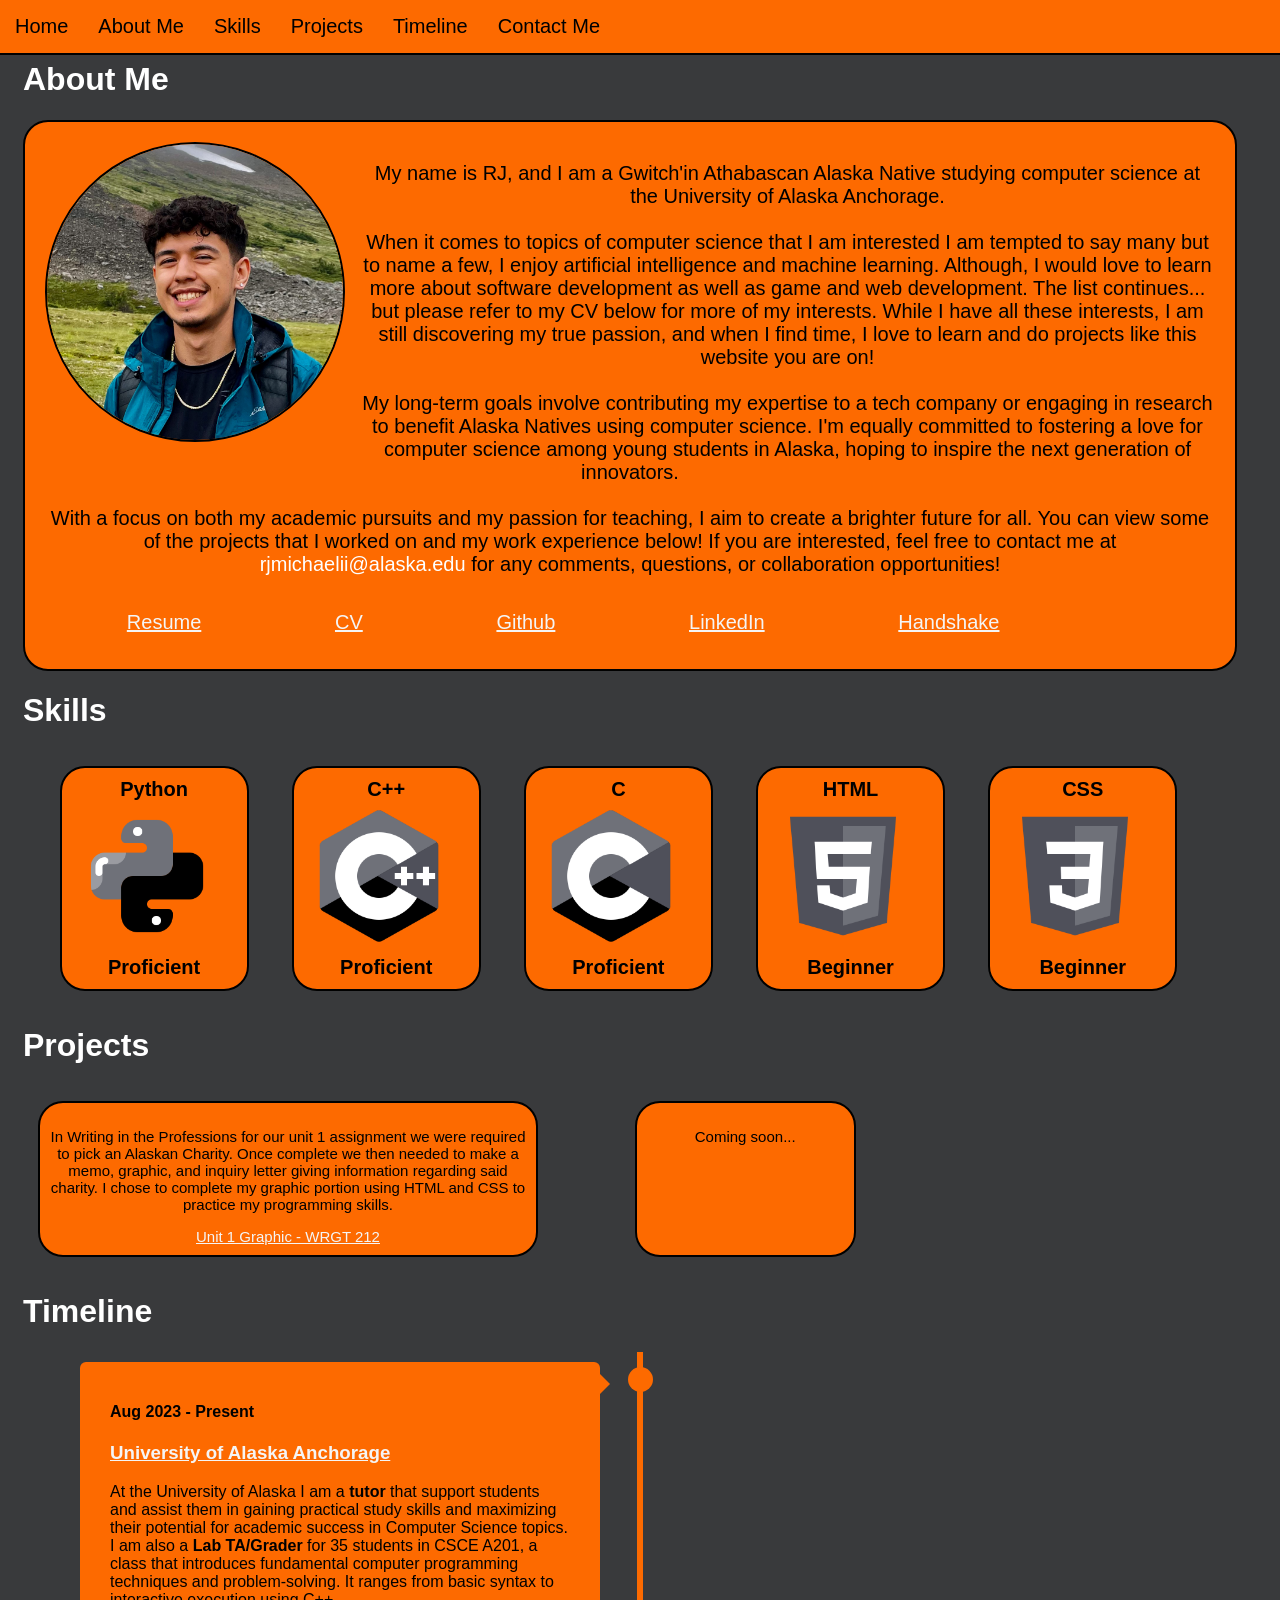
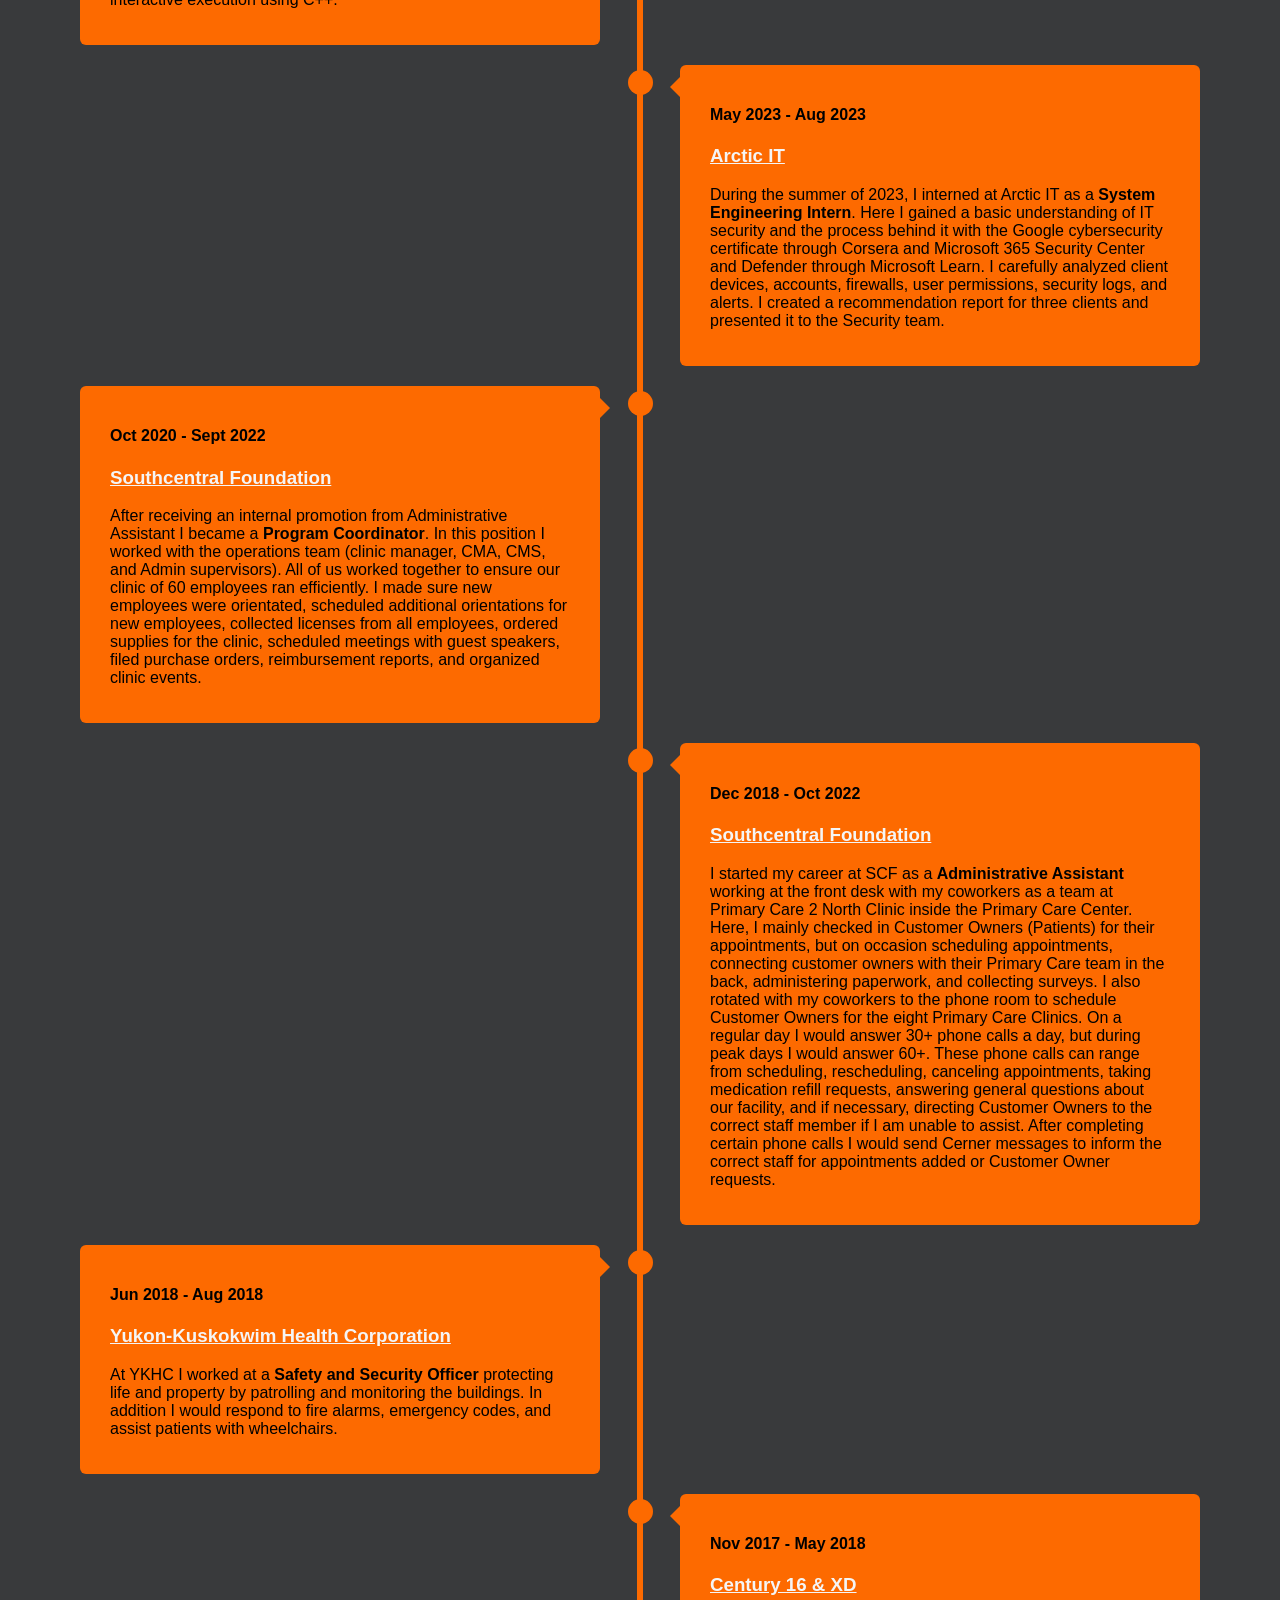
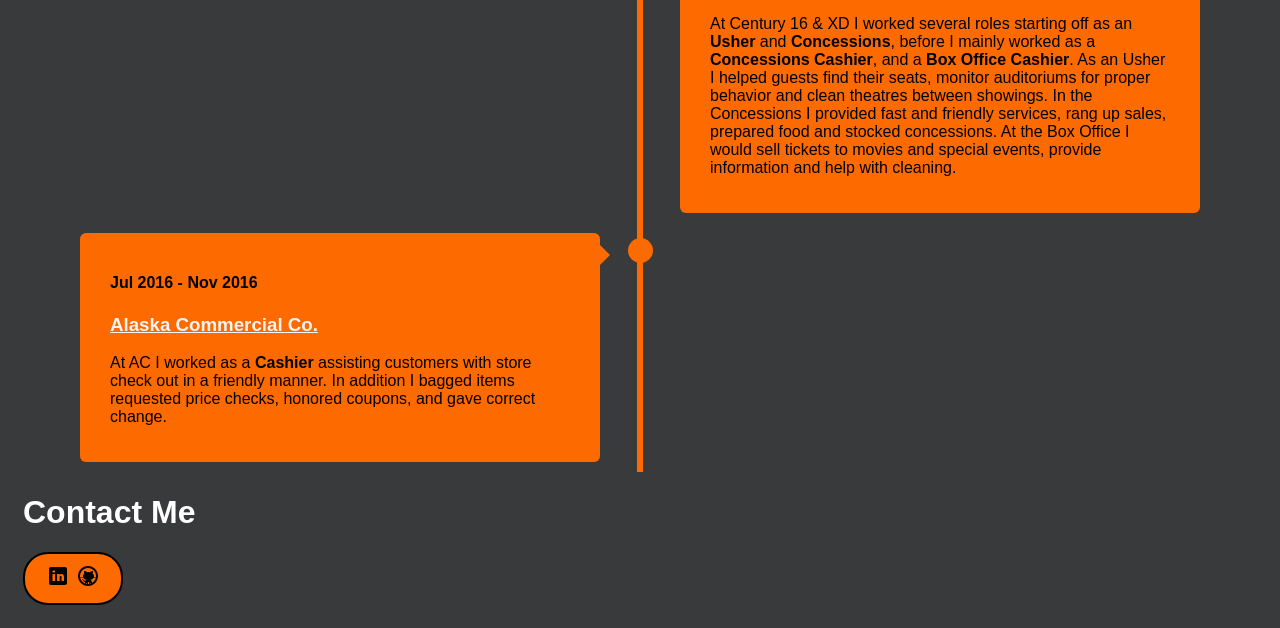
<file: index.html>
<!DOCTYPE html>
<html lang="en">

<head>
    <meta charset="UTF-8">
    <meta http-equiv="X-UA-Compatible" content="IE=edge">
    <meta name="viewport" content="width=device-width, initial-scale=1.0">
    <title>RJ Michael | Portfolio</title>
    <link rel="icon" href="Documents/Icons/RJM icon.png">
    <link rel="stylesheet" href="style.css">

</head>

<body>
    <!-- NAVBAR -->
    <div class="navbar">
        <a href="#" style="color:black;">Home</a>
        <a href="#AboutMe" style="color:black;">About Me</a>
        <a href="#Skills" style="color:black;">Skills</a>
        <a href="#Projects" style="color:black;">Projects</a>
        <a href="#Timeline" style="color:black;">Timeline</a>
        <a href="#ContactMe" style="color:black;">Contact Me</a>
    </div>


    <!-- ABOUT ME -->
    <h1 id="AboutMe">About Me</h1>
    <div class="grid-container-about">
        <div class="grid-item-about">
            <body>
                <div>
                    <img src="Documents/Self Portrait.png" alt="Self Portrait"
                    style="width: 300px; height:300px; margin-right:15px; border-radius: 50%; float: left; border: 2px solid black;"> 
                </div>
                    <p>
                        My name is RJ, and I am a Gwitch'in Athabascan Alaska Native studying computer science at the University of Alaska
                        Anchorage.
                        <br>
                        <br>
                        When it comes to topics of computer science that I am interested I am tempted to say many but to name a few, I enjoy
                        artificial intelligence and machine learning. Although, I would love to learn more about software development as well as
                        game and web development. The list continues... but please refer to my CV below for more of my interests. While I have all
                        these interests, I am still discovering my true passion, and when I find time, I love to learn and do projects like this
                        website you are on!
                        <br>
                        <br>
                        My long-term goals involve contributing my expertise to a tech company or engaging in research to benefit Alaska Natives
                        using computer science. I'm equally committed to fostering a love for computer science among young students in Alaska,
                        hoping to inspire the next generation of innovators.
                        <br>
                        <br>
                        With a focus on both my academic pursuits and my passion for teaching, I aim to create a brighter future for all. You
                        can view some of the projects that I worked on and my work experience below! If you are interested, feel free to contact
                        me at <span style="color: white;">rjmichaelii@alaska.edu</span> for any comments, questions, or collaboration
                        opportunities!
                    </p>
                    <div class="grid-container">
                <div class="grid-tem"><a class="linkTo" href="Documents/Robert RJ Michael - Resume - 7.28.2024.pdf" target="_blank">Resume</a></div>
                <div class="grid-tem"><a class="linkTo" href="Documents/Robert RJ Michael - CV - 10.31.2023.pdf" target="_blank">CV</a></div>
                <div class="grid-tem"><a class="linkTo" href="https://github.com/rjmichaelii" target="_blank">Github</a></div>
                <div class="grid-tem"><a class="linkTo" href="https://www.linkedin.com/in/robert-michael-a444921b5/" target="_blank">LinkedIn</a></div>
                <div class="grid-tem"><a class="linkTo" href="https://app.joinhandshake.com/stu/users/8575053" target="_blank">Handshake</a></div>
                </div>
            </body>
        </div>
    </div>


    <!-- SKILLS -->
    <div>
        <h1 id="Skills">Skills</h1>
        <div class="grid-container">
            <div class="grid-item">
                <b>Python</b>
                <br>
                <img src="Documents/Icons/Programming/python.png"
                style="width: 150px; height:150px; margin-right:15px;">
                <br>
                <b>Proficient</b>
            </div>
            <div class="grid-item">
                <b>C++</b>
                <br>
                <img src="Documents/Icons/Programming/c++.png" style="width: 150px; height:150px; margin-right:15px;">
                <br>
                <b>Proficient</b>
            </div>
            <div class="grid-item">
                <b>C</b>
                <br>
                <img src="Documents/Icons/Programming/c.png" style="width: 150px; height:150px; margin-right:15px;">
                <br>
                <b>Proficient</b>
            </div>

            <div class="grid-item">
                <b>HTML</b>
                <br>
                <img src="Documents/Icons/Programming/html.png" style="width: 150px; height:150px; margin-right:15px;">
                <br>
                <b>Beginner</b>
            </div>
            <div class="grid-item">
                <b>CSS</b>
                <br>
                <img src="Documents/Icons/Programming/css.png" style="width: 150px; height:150px; margin-right:15px;">
                <br>
                <b>Beginner</b>
            </div>
            </div>
        </div>
    </div>


    <!-- PROJECTS -->
    <div>
        <h1 id="Projects">Projects</h1>
        <div class="grid-container">
            <div class="grid-item-projects">
                <p>
                    In Writing in the Professions for our unit 1 assignment we were required to pick an Alaskan Charity.
                    Once complete we then needed to make a memo, graphic, and inquiry letter giving information
                    regarding said charity. I chose to complete my graphic portion using HTML and CSS to practice my
                    programming skills.
                </p>
                <a class="linkTo" href="Unit 1 Graphic for WRTG - Project/index.html" target="_blank">Unit 1 Graphic -
                    WRGT 212</a>
            </div>
            <div class="grid-item-projects">
                <p>
                    Coming soon...
                </p>
                <!-- <a class="linkTo" href="" target="_blank"></a> -->
            </div>
        </div>
    </div>

    <!-- TIMELINE -->
    <div>
        <h1 id="Timeline">Timeline</h1>
        <div class="timeline">

            <div class="container left">
                <div class="content">
                    <h4>Aug 2023 - Present</h4>
                    <h3><a class="linkTo" href="https://www.uaa.alaska.edu/" target="_blank">University of Alaska
                            Anchorage</a></h3>
                    <p>
                        At the University of Alaska I am a <b>tutor</b> that support students and assist them in gaining
                        practical study skills and
                        maximizing their potential for academic success in Computer Science topics. I am also a <b>Lab
                            TA/Grader</b> for
                        35 students in CSCE A201, a class that introduces fundamental computer programming techniques
                        and
                        problem-solving. It ranges from basic syntax to interactive execution using C++.
                    </p>
                </div>
            </div>
            <div class="container right">
                <div class="content">
                    <h4>May 2023 - Aug 2023</h4>
                    <h3><a class="linkTo" href="https://arcticit.com/" target="_blank">Arctic IT</a></h3>
                    <p>
                        During the summer of 2023, I interned at Arctic IT as a <b>System Engineering Intern</b>. Here I
                        gained
                        a basic understanding of IT security and the process behind it with the Google cybersecurity
                        certificate
                        through Corsera and Microsoft 365 Security Center and Defender through Microsoft Learn. I
                        carefully analyzed
                        client devices, accounts, firewalls, user permissions, security logs, and alerts. I created a
                        recommendation
                        report for three clients and presented it to the Security team.
                    </p>
                </div>
            </div>
            <div class="container left">
                <div class="content">
                    <h4>Oct 2020 - Sept 2022</h4>
                    <h3><a class="linkTo" href="https://www.southcentralfoundation.com/" target="_blank">Southcentral
                            Foundation</a></h3>
                    <p>
                        After receiving an internal promotion from Administrative Assistant I became a <b>Program
                            Coordinator</b>. In
                        this position I worked with the operations team (clinic manager, CMA, CMS, and Admin
                        supervisors). All of us
                        worked together to ensure our clinic of 60 employees ran efficiently. I made sure new employees
                        were
                        orientated, scheduled additional orientations for new employees, collected licenses from all
                        employees,
                        ordered supplies for the clinic, scheduled meetings with guest speakers, filed purchase orders,
                        reimbursement
                        reports, and organized clinic events.
                    </p>
                </div>
            </div>
            <div class="container right">
                <div class="content">
                    <h4>Dec 2018 - Oct 2022</h4>
                    <h3><a class="linkTo" href="https://www.southcentralfoundation.com/" target="_blank">Southcentral
                            Foundation</a></h3>
                    <p>
                        I started my career at SCF as a <b>Administrative Assistant</b> working at the front desk with
                        my coworkers as
                        a team at Primary Care 2 North Clinic inside the Primary Care Center. Here, I mainly checked in
                        Customer Owners
                        (Patients) for their appointments, but on occasion scheduling appointments, connecting customer
                        owners with
                        their Primary Care team in the back, administering paperwork, and collecting surveys. I also
                        rotated with my
                        coworkers to the phone room to schedule Customer Owners for the eight Primary Care Clinics. On a
                        regular day I
                        would answer 30+ phone calls a day, but during peak days I would answer 60+. These phone calls
                        can range from
                        scheduling, rescheduling, canceling appointments, taking medication refill requests, answering
                        general questions
                        about our facility, and if necessary, directing Customer Owners to the correct staff member if I
                        am unable to
                        assist. After completing certain phone calls I would send Cerner messages to inform the correct
                        staff for
                        appointments added or Customer Owner requests.

                    </p>
                </div>
            </div>
            <div class="container left">
                <div class="content">
                    <h4>Jun 2018 - Aug 2018</h4>
                    <h3><a class="linkTo" href="https://www.ykhc.org/" target="_blank">Yukon-Kuskokwim Health
                            Corporation</a></h3>
                    <p>
                        At YKHC I worked at a <b>Safety and Security Officer</b> protecting life and property by
                        patrolling
                        and monitoring the buildings. In addition I would respond to fire alarms, emergency codes, and
                        assist
                        patients with wheelchairs.
                    </p>
                </div>
            </div>
            <div class="container right">
                <div class="content">
                    <h4>Nov 2017 - May 2018</h4>
                    <h3><a class="linkTo" href="https://www.cinemark.com/about-cinemark" target="_blank">Century 16 &
                            XD</a></h3>
                    <p>
                        At Century 16 & XD I worked several roles starting off as an <b>Usher</b> and
                        <b>Concessions</b>, before I mainly
                        worked as a <b>Concessions Cashier</b>, and a <b>Box Office Cashier</b>. As an Usher I helped
                        guests find their
                        seats, monitor auditoriums for proper behavior and clean theatres between showings. In the
                        Concessions I provided
                        fast and friendly services, rang up sales, prepared food and stocked concessions. At the Box
                        Office I would sell
                        tickets to movies and special events, provide information and help with cleaning.
                    </p>
                </div>
            </div>
            <div class="container left">
                <div class="content">
                    <h4>Jul 2016 - Nov 2016</h4>
                    <h3><a class="linkTo" href="https://www.alaskacommercial.com/about-us" target="_blank">Alaska
                            Commercial Co.</a></h3>
                    <p>
                        At AC I worked as a <b>Cashier</b> assisting customers with store check out in a friendly
                        manner. In addition I bagged items
                        requested price checks, honored coupons, and gave correct change.
                    </p>
                </div>
            </div>
        </div>
    </div>

    <!-- CONTACT-->
    <div id="ContactMe">
        <h1>Contact Me</h1>
        <div class="grid-item-contactme">
            <a href="https://www.linkedin.com/in/robert-michael-a444921b5" class="linkedin" target="_blank"><img
                    src="Documents/Icons/Profiles/linkedin.png"></a>
            <a href="https://github.com/rjmichaelii" class="github" target="_blank"><img
                    src="Documents/Icons/Profiles/github.png"></a>
            <br>
        </div>


</body>
</html>
</file>
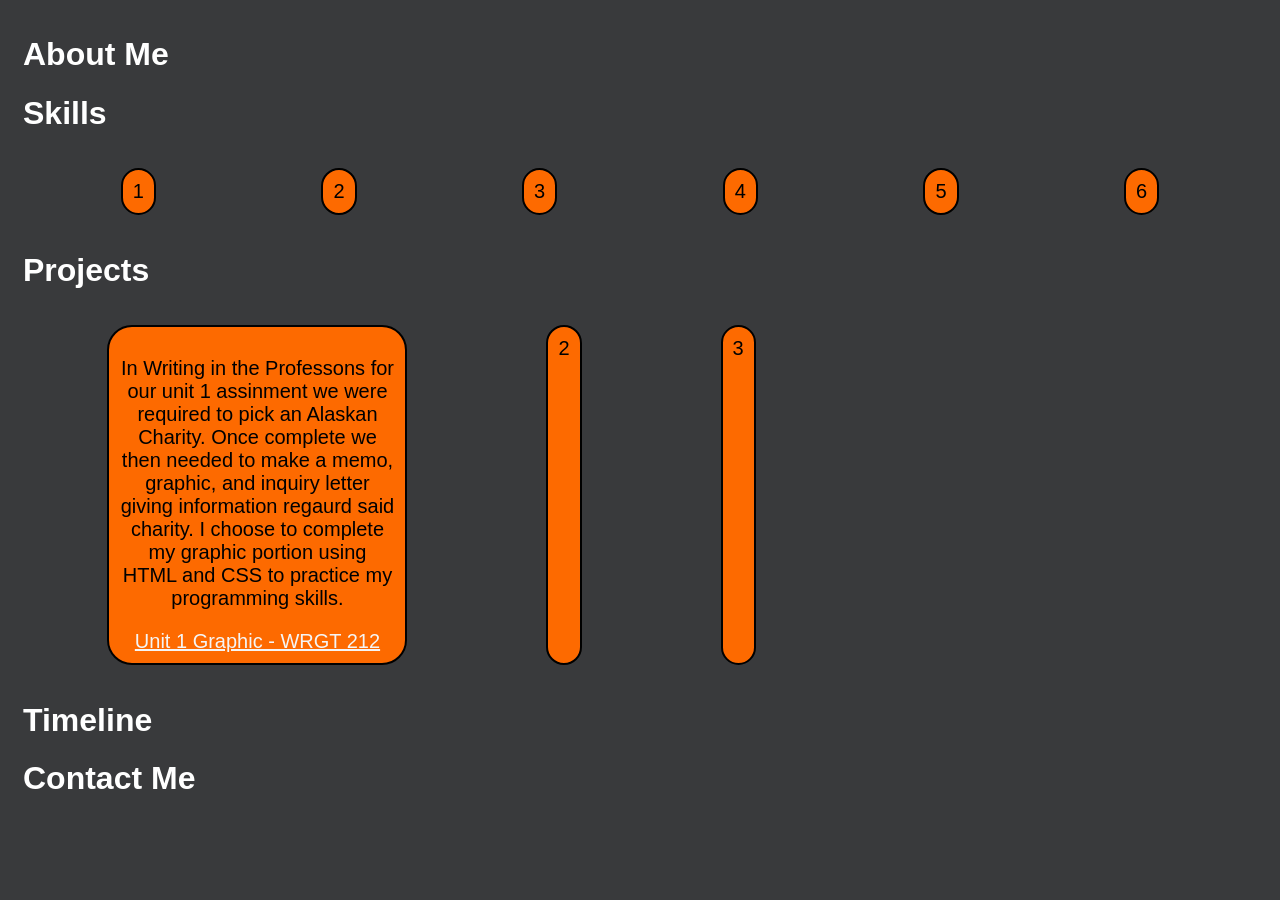
<file: main.html>
<!DOCTYPE html>
<html lang="en">
<head>
    <meta charset="UTF-8">
    <meta http-equiv="X-UA-Compatible" content="IE=edge">
    <meta name="viewport" content="width=device-width, initial-scale=1.0">
    <title>RJ Michael | Portfolio</title>
    <link rel="icon" href="RJM icon.png?">
    <link rel="stylesheet" href="style.css">

</head>
<body>
    <!-- NAVBAR -->
    <div>
        
    </div>

    <!-- ABOUT ME-->
    <div>
        <h1>About Me</h1>
    
    </div>
    
    <!-- SKILLS -->
    <div>
    <h1>Skills</h1>
        <div class="grid-container">
            <div class="grid-item">1</div>
            <div class="grid-item">2</div>
            <div class="grid-item">3</div>
            <div class="grid-item">4</div>
            <div class="grid-item">5</div>
            <div class="grid-item">6</div>
        </div>
    </div>


    <!-- PROJECTS -->
    <div>
        <h1>Projects</h1>
            <div class="grid-container">
                <div class="grid-item">
                    <p>
                        In Writing in the Professons for our unit 1 assinment we were required to pick an Alaskan Charity. Once complete we then needed to make a memo, graphic, and inquiry letter giving information regaurd said charity. I choose to complete my graphic portion using HTML and CSS to practice my programming skills.
                    </p>
                    <a href="Unit 1 Graphic for WRTG - Project/index.html">Unit 1 Graphic - WRGT 212</a>
                </div>
                <div class="grid-item">2</div>
                <div class="grid-item">3</div>
            </div>
    </div>

    <!-- TIMELINE -->
    <div>
        <h1>Timeline</h1>
    
    </div>

    <!-- CONTACT-->
    <div>
        <h1>Contact Me</h1>
    
    </div>

    <!-- FOOTER -->
    <div>
    
    </div>

</body>
</html>
</file>
<file: style.css>
/* Darkmode */
html {
    background-color: #393A3C;
    color: black;
    padding: 15px;
}

h1 {
    color: white;
}

.grid-container {
    display: grid;
    grid-template-columns: auto auto auto auto auto auto;
    padding: 15px;
}
.grid-container {
    display: grid;
    grid-template-columns: auto auto auto auto auto auto;
    padding: 15px;
}
.grid-item-about {
    background-color: #FD6A00;
    border: 2px solid black;
    border-radius: 25px;
    padding: 20px;
    font-size: 20px;
    height: auto;
    text-align: center;
    margin-left: 20;
    margin-right: 20px;
}

.grid-item {
    background-color: #FD6A00;
    border: 2px solid black;
    border-radius: 25px;
    padding: 10px;
    font-size: 20px;
    text-align: center;
    max-width: 300px;
    margin-left: auto;
    margin-right: auto;
}

.grid-item-projects {
    background-color: #FD6A00;
    border: 2px solid black;
    border-radius: 25px;
    padding: 10px;
    font-size: 15px;
    text-align: center;
    max-width: 500px;
}

.grid-item-contactme {
    background-color: #FD6A00;
    border: 2px solid black;
    border-radius: 25px;
    padding: 10px;
    font-size: 20px;
    text-align: center;
    max-width: 100px;
}

/* LINKS */
a:link {
    color: whitesmoke;
    cursor: pointer;
    text-decoration: underline;
}

a.linkTo:visited {
    color: gray;
    cursor: pointer;
    text-decoration: underline;
}

#AboutMe {
    padding-top: 25px;
}

/* NAVBAR */
.navbar {
    width: 100%;
    background-color: #FD6A00;
    border-bottom: 2px solid black;
    overflow: auto;
    position: fixed;
    top: 0;
    left: 0;
    z-index: 10;
}

.navbar a {
    float: left;
    text-align: center;
    padding: 15px;
    text-decoration: none;
    font-size: 20px;
}

.navbar a:hover {
    background-color: orangered;
}

.navbar a:visited {
    color: whitesmoke;
    cursor: pointer;
    text-decoration: underline;
}

@media screen and (max-width: 500px) {
    .navbar a {
        float: none;
        display: block;
    }
}

/* TIMELINE */
* {
    box-sizing: border-box;
}

body {
    font-family: Helvetica, sans-serif;
}

/* The actual timeline (the vertical ruler) */
.timeline {
    position: relative;
    max-width: 1200px;
    margin: 0 auto;
}

/* The actual timeline (the vertical ruler) */
.timeline::after {
    content: '';
    position: absolute;
    width: 6px;
    background-color: #FD6A00;
    top: 0;
    bottom: 0;
    left: 50%;
    margin-left: -3px;
}

/* Container around content */
.container {
    padding: 10px 40px;
    position: relative;
    background-color: inherit;
    width: 50%;
}

/* The circles on the timeline */
.container::after {
    content: '';
    position: absolute;
    width: 25px;
    height: 25px;
    right: -12.5px;
    background-color: #FD6A00;
    top: 15px;
    border-radius: 50%;
    z-index: 1;
}

/* Place the container to the left */
.left {
    left: 0;
}

/* Place the container to the right */
.right {
    left: 50%;
}

/* Add arrows to the left container (pointing right) */
.left::before {
    content: " ";
    height: 0;
    position: absolute;
    top: 22px;
    width: 0;
    z-index: 1;
    right: 30px;
    border: medium solid white;
    border-width: 10px 0 10px 10px;
    border-color: transparent transparent transparent #FD6A00;
}

/* Add arrows to the right container (pointing left) */
.right::before {
    content: " ";
    height: 0;
    position: absolute;
    top: 22px;
    width: 0;
    z-index: 1;
    left: 30px;
    border: medium solid white;
    border-width: 10px 10px 10px 0;
    border-color: transparent #FD6A00 transparent transparent;
}

/* Fix the circle for containers on the right side */
.right::after {
    left: -12.5px;
}

/* The actual content */
.content {
    padding: 20px 30px;
    background-color: #FD6A00;
    position: relative;
    border-radius: 6px;
}

@media screen and (max-width: 600px) {
    .navbar a:not(:first-child) {
        display: none;
    }

    .navbar a.icon {
        float: right;
        display: block;
    }
}

/* Media queries - Responsive timeline on screens less than 600px wide */
@media screen and (max-width: 600px) {

    /* Place the timelime to the left */
    .timeline::after {
        left: 31px;
    }

    /* Full-width containers */
    .container {
        width: 100%;
        padding-left: 70px;
        padding-right: 25px;
    }

    /* Make sure that all arrows are pointing leftwards */
    .container::before {
        left: 60px;
        border: medium solid white;
        border-width: 10px 10px 10px 0;
        border-color: transparent #FD6A00 transparent transparent;
    }

    /* Make sure all circles are at the same spot */
    .left::after,
    .right::after {
        left: 15px;
    }

    /* Make all right containers behave like the left ones */
    .right {
        left: 0%;
    }
}
</file>
